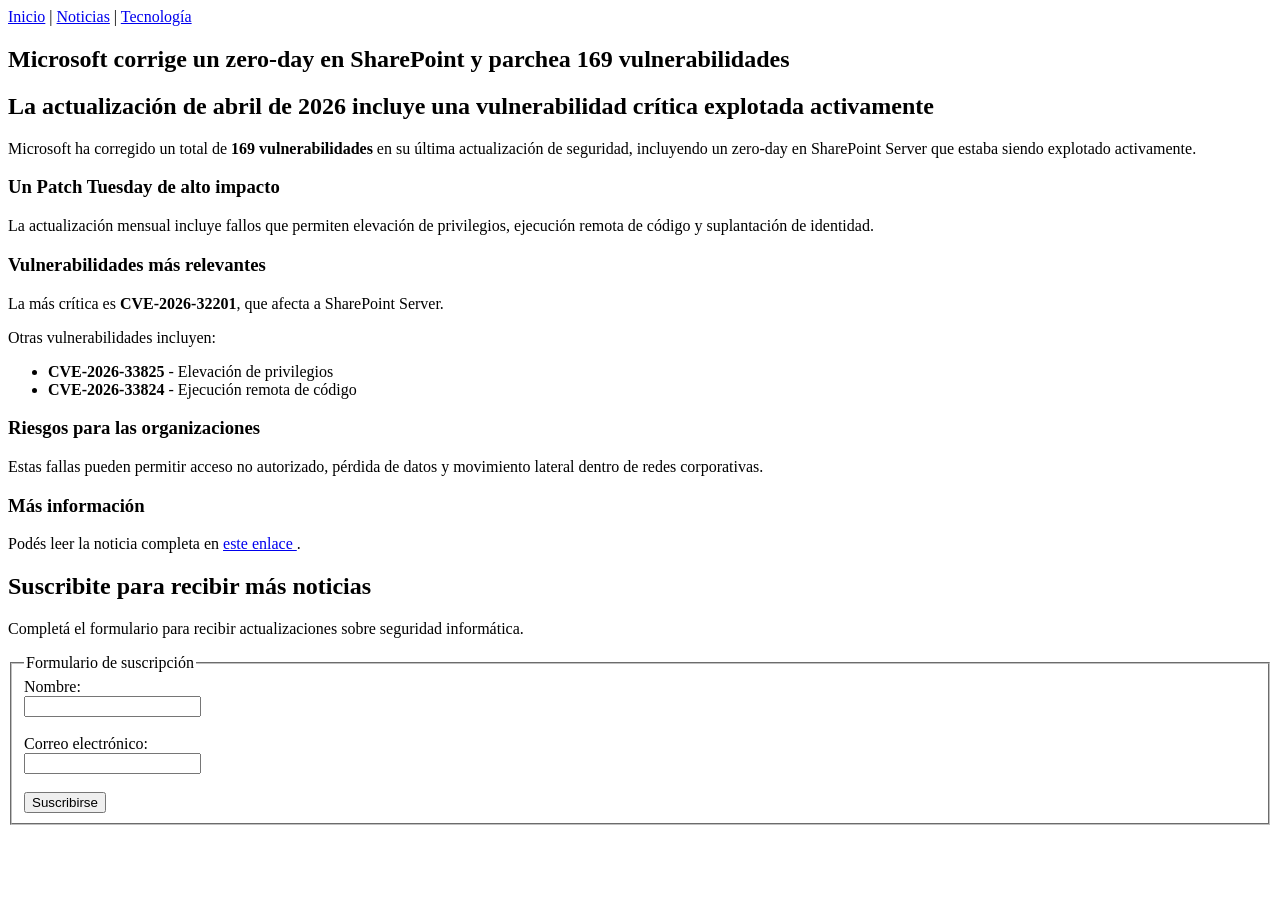
<file: index.html>
<!DOCTYPE html>
<html lang="es">
<head>
    <meta charset="UTF-8">
    <meta name="viewport" content="width=device-width, initial-scale=1.0">
    <title>Microsoft corrige un zero-day en SharePoint</title>
</head>
<body>

    <!-- Navegación -->
    <nav>
        <a href="#">Inicio</a> |
        <a href="#">Noticias</a> |
        <a href="#">Tecnología</a>
    </nav>

    <!-- Contenido principal -->
    <main>

        <article>
            <header>
                <h1>Microsoft corrige un zero-day en SharePoint y parchea 169 vulnerabilidades</h1>
                <h2>La actualización de abril de 2026 incluye una vulnerabilidad crítica explotada activamente</h2>
            </header>

            <section>
                <p>
                    Microsoft ha corregido un total de <strong>169 vulnerabilidades</strong> en su última actualización
                    de seguridad, incluyendo un zero-day en SharePoint Server que estaba siendo explotado activamente.
                </p>
            </section>

            <section>
                <h3>Un Patch Tuesday de alto impacto</h3>
                <p>
                    La actualización mensual incluye fallos que permiten elevación de privilegios,
                    ejecución remota de código y suplantación de identidad.
                </p>
            </section>

            <section>
                <h3>Vulnerabilidades más relevantes</h3>
                <p>
                    La más crítica es <strong>CVE-2026-32201</strong>, que afecta a SharePoint Server.
                </p>

                <p>
                    Otras vulnerabilidades incluyen:
                </p>

                <ul>
                    <li><strong>CVE-2026-33825</strong> - Elevación de privilegios</li>
                    <li><strong>CVE-2026-33824</strong> - Ejecución remota de código</li>
                </ul>
            </section>

            <section>
                <h3>Riesgos para las organizaciones</h3>
                <p>
                    Estas fallas pueden permitir acceso no autorizado, pérdida de datos y movimiento lateral
                    dentro de redes corporativas.
                </p>
            </section>

            <section>
                <h3>Más información</h3>
                <p>
                    Podés leer la noticia completa en 
                    <a href="https://unaaldia.hispasec.com/2026/04/microsoft-corrige-un-zero-day-en-sharepoint-y-parchea-169-vulnerabilidades.html" target="_blank">
                        este enlace
                    </a>.
                </p>
            </section>

        </article>

        <!-- Formulario de suscripción -->
        <section>
            <h2>Suscribite para recibir más noticias</h2>
            <p>Completá el formulario para recibir actualizaciones sobre seguridad informática.</p>

            <form>
                <fieldset>
                    <legend>Formulario de suscripción</legend>

                    <label for="nombre">Nombre:</label><br>
                    <input type="text" id="nombre" name="nombre" required><br><br>

                    <label for="email">Correo electrónico:</label><br>
                    <input type="email" id="email" name="email" required><br><br>

                    <button type="submit">Suscribirse</button>
                </fieldset>
            </form>
        </section>

    </main>

</body>
</html>
</file>
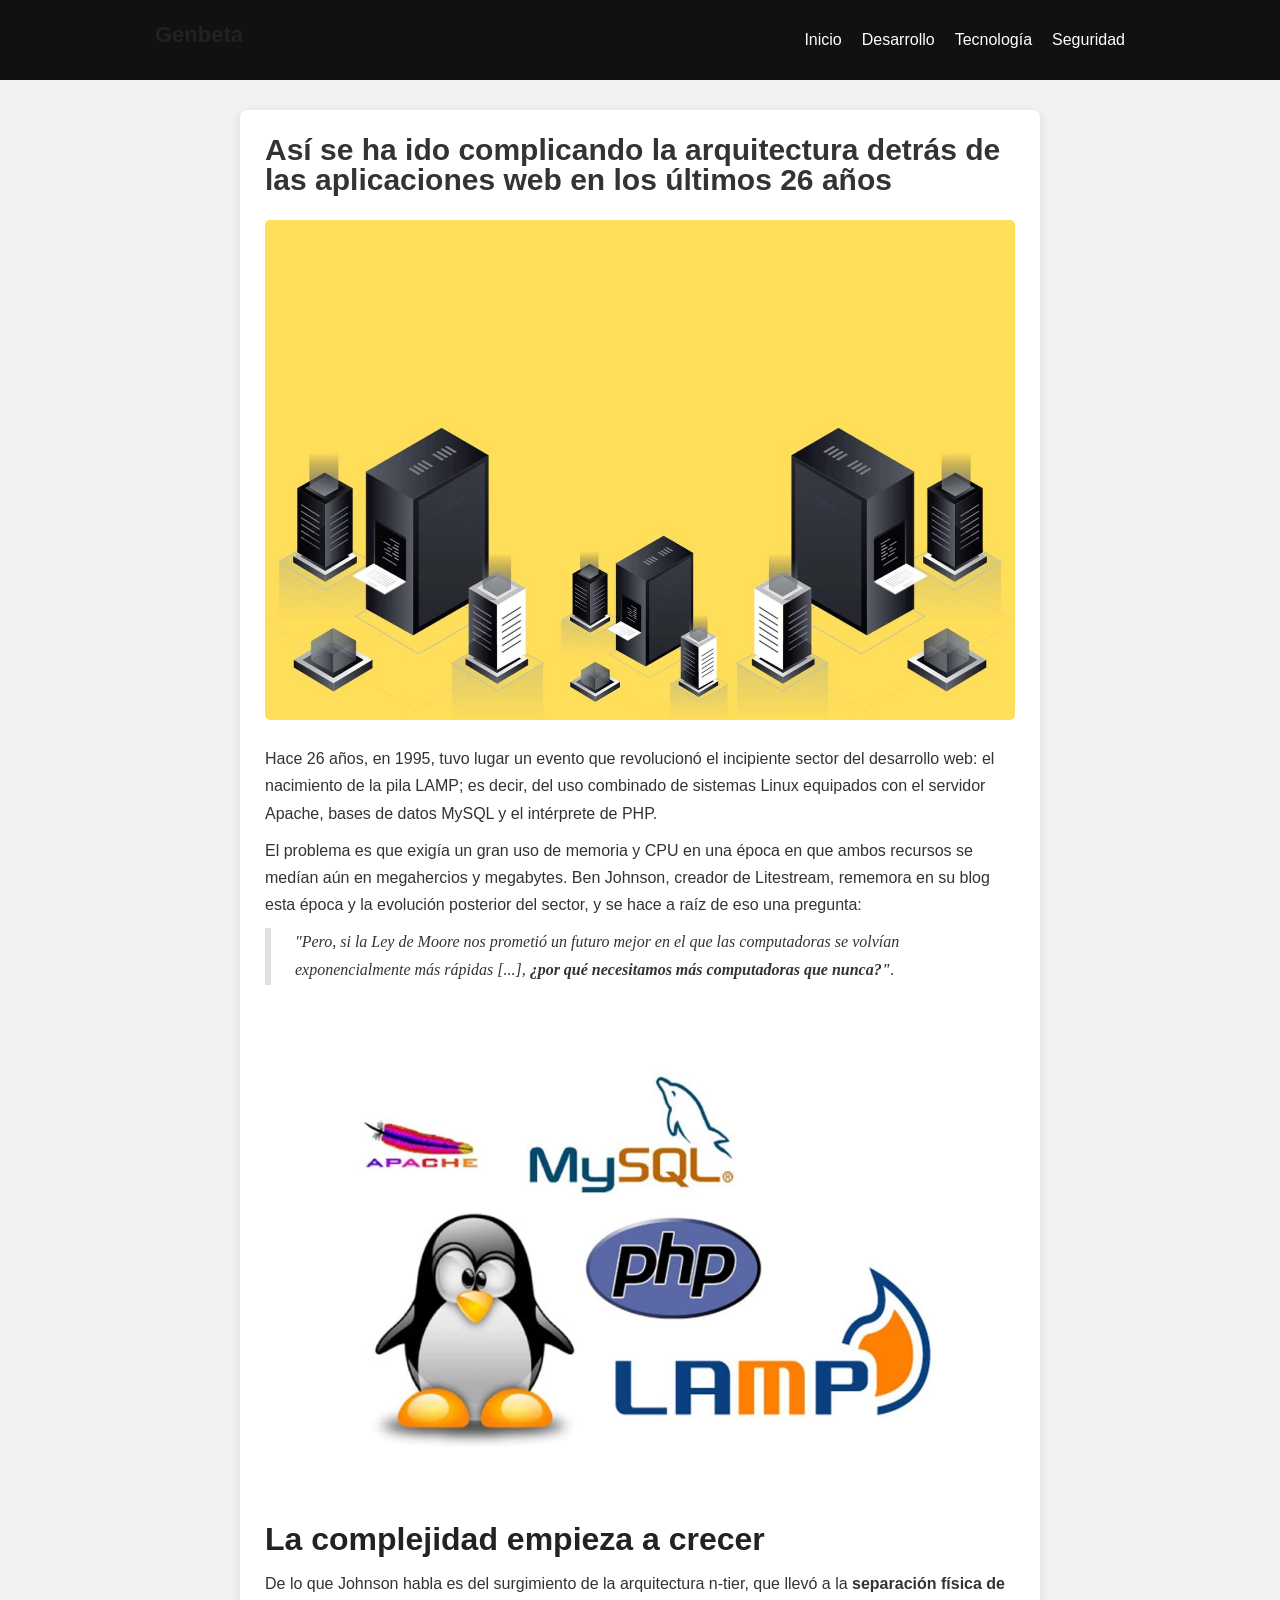
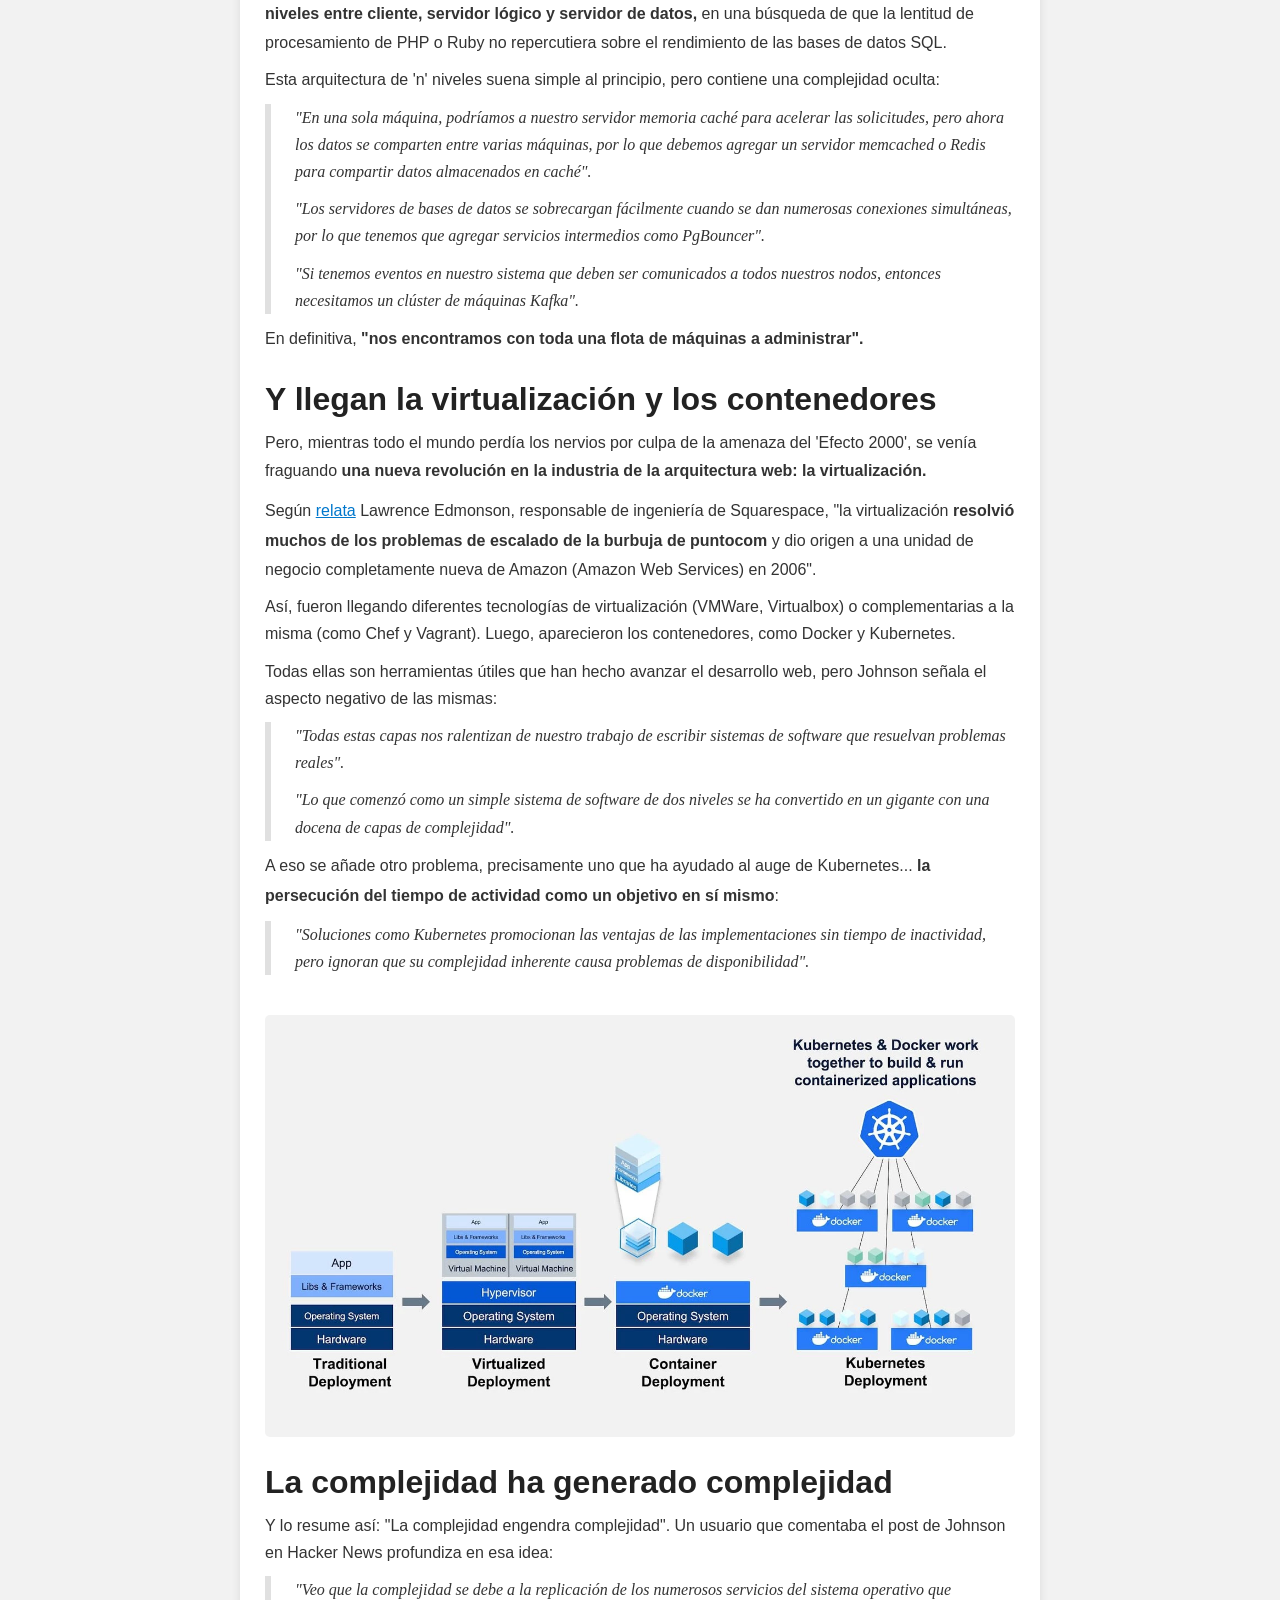
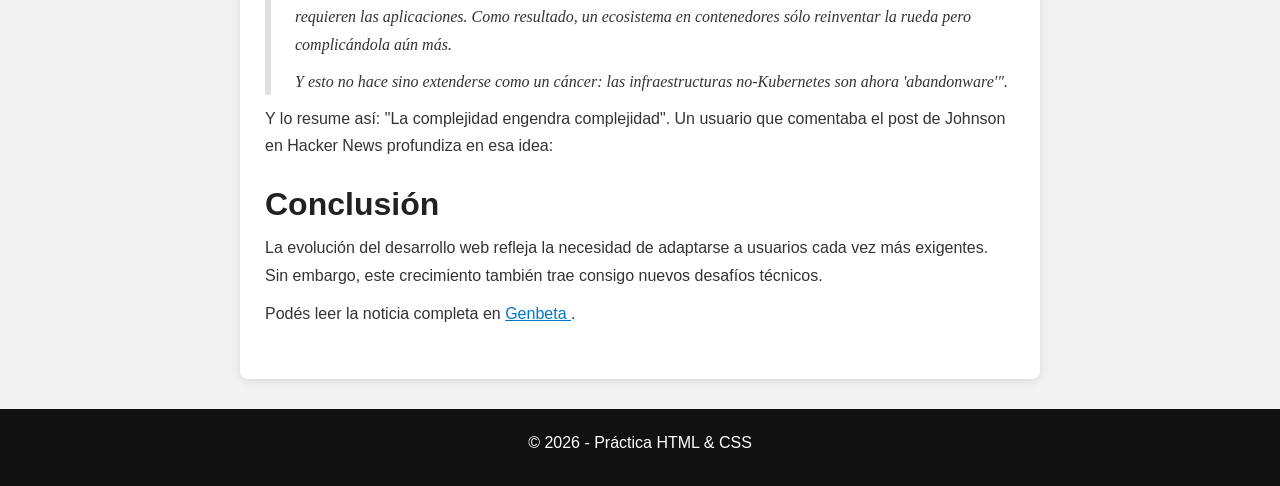
<file: noticia.html>
<!DOCTYPE html>
<html lang="es">
<head>
    <meta charset="UTF-8">
    <meta name="viewport" content="width=device-width, initial-scale=1.0">
    <title>Evolución de las aplicaciones web</title>
    <link rel="stylesheet" href="assets/css/styles.css">
</head>
<body>

    <!-- NAV -->
    <nav class="nav">
        <div class="nav-container">
            <h2 class="logo">Genbeta</h2>
            <ul class="menu">
                <li><a href="#">Inicio</a></li>
                <li><a href="#">Desarrollo</a></li>
                <li><a href="#">Tecnología</a></li>
                <li><a href="#">Seguridad</a></li>
            </ul>
        </div>
    </nav>

    <!-- CONTENIDO -->
    <main class="container">

        <article class="article">

            <header>
                <h1>Así se ha ido complicando la arquitectura detrás de las aplicaciones web en los últimos 26 años</h1>
            </header>

            <!-- Imagen principal -->
            <img class="main-img" src="assets/img/1366_2000.webp" alt="Evolución web">

            <section>
                <p>
                    Hace 26 años, en 1995, tuvo lugar un evento que revolucionó el incipiente sector del desarrollo web: 
                    el nacimiento de la pila LAMP; es decir, del uso combinado de sistemas Linux equipados con el servidor Apache, 
                    bases de datos MySQL y el intérprete de PHP.
                </p>

                <p>
                    El problema es que exigía un gran uso de memoria y CPU en una época en que ambos recursos se medían aún en
                     megahercios y megabytes. Ben Johnson, creador de Litestream, rememora en su blog esta época y la evolución 
                     posterior del sector, y se hace a raíz de eso una pregunta:
                </p>
                <blockquote>
                <p>
                    "Pero, si la Ley de Moore nos prometió un futuro mejor en el que las computadoras se volvían exponencialmente 
                    más rápidas [...], <strong>¿por qué necesitamos más computadoras que nunca?"</strong>.
                </p>
                </blockquote>
            </section>
            <img src="assets/img/1366_2000 (1).webp" alt="Evolución web">
            <section>
                <h2>La complejidad empieza a crecer</h2>

                <p>
                    De lo que Johnson habla es del surgimiento de la arquitectura n-tier, que llevó a la <strong>separación física de niveles 
                    entre cliente, servidor lógico y servidor de datos,</strong> en una búsqueda de que la lentitud de procesamiento de PHP o 
                    Ruby no repercutiera sobre el rendimiento de las bases de datos SQL.
                </p>
                <p>
                    Esta arquitectura de 'n' niveles suena simple al principio, pero contiene una complejidad oculta:
                </p>
                <blockquote>
                <p>
                    "En una sola máquina, podríamos a nuestro servidor memoria caché para acelerar las solicitudes, 
                    pero ahora los datos se comparten entre varias máquinas, por lo que debemos agregar un servidor 
                    memcached o Redis para compartir datos almacenados en caché".
                </p>
                <p>
                    "Los servidores de bases de datos se sobrecargan fácilmente cuando se dan numerosas conexiones simultáneas, 
                    por lo que tenemos que agregar servicios intermedios como PgBouncer".
                    </p>
                <p>
                    "Si tenemos eventos en nuestro sistema que deben ser comunicados a todos nuestros nodos, 
                    entonces necesitamos un clúster de máquinas Kafka".
                </p>
                </blockquote>
                <p>
                    En definitiva, <strong>"nos encontramos con toda una flota de máquinas a administrar".</strong>
                </p>
            </section>

            <section>
                <h2>Y llegan la virtualización y los contenedores</h2>

                <p>
                    Pero, mientras todo el mundo perdía los nervios por culpa de la amenaza del 'Efecto 2000', 
                    se venía fraguando <strong>una nueva revolución en la industria de la arquitectura web: la virtualización.</strong>
                </p>
                <p>
                    Según <a rel="noopener, noreferrer" href="https://www.linkedin.com/pulse/evolution-virtualization-containers-from-lamp-lawrence-edmondson/" 
                    data-mrf-link="https://www.linkedin.com/pulse/evolution-virtualization-containers-from-lamp-lawrence-edmondson/" 
                    cmp-ltrk="Article links" cmp-ltrk-idx="4" mrfobservableid="c697bcb8-fcdf-46d7-8f3c-bee3e5959728">relata</a> 
                    Lawrence Edmonson, responsable de ingeniería de Squarespace, "la virtualización 
                    <strong>resolvió muchos de los problemas de escalado de la burbuja de puntocom</strong> y dio origen a una unidad 
                    de negocio completamente nueva de Amazon (Amazon Web Services) en 2006".
                </p>
                <p>
                    Así, fueron llegando diferentes tecnologías de virtualización (VMWare, Virtualbox) o complementarias 
                    a la misma (como Chef y Vagrant). Luego, aparecieron los contenedores, como Docker y Kubernetes.
                </p>
                <p>
                    Todas ellas son herramientas útiles que han hecho avanzar el desarrollo web, pero Johnson señala el aspecto negativo de las mismas:
                </p>
                <blockquote>
                    <p>
                        "Todas estas capas nos ralentizan de nuestro trabajo de escribir sistemas de software que resuelvan
                         problemas reales".
                    </p>
                    <p>
                        "Lo que comenzó como un simple sistema de software de dos niveles se ha convertido en un gigante 
                        con una docena de capas de complejidad".
                    </p>
                </blockquote>
                <p>
                    A eso se añade otro problema, precisamente uno que ha ayudado al auge de Kubernetes... 
                    <strong>la persecución del tiempo de actividad como un objetivo en sí mismo</strong>:
                </p>
                <blockquote>
                    <p>
                        "Soluciones como Kubernetes promocionan las ventajas de las implementaciones sin tiempo de inactividad, 
                        pero ignoran que su complejidad inherente causa problemas de disponibilidad".
                    </p>
                </blockquote>
            </section>
            <img src="assets/img/1366_2000 (2).webp" alt="Evolución web">
            <section>
                <h2>La complejidad ha generado complejidad</h2>

                <p>
                    Y lo resume así: "La complejidad engendra complejidad". Un usuario que comentaba el post de Johnson 
                    en Hacker News profundiza en esa idea:
                </p>
                <blockquote>
                    <p>
                        "Veo que la complejidad se debe a la replicación de los numerosos servicios del sistema operativo que requieren las aplicaciones. Como resultado, un ecosistema en contenedores sólo reinventar la rueda pero complicándola aún más.
                    </p>
                    <p>
                        Y esto no hace sino extenderse como un cáncer: las infraestructuras no-Kubernetes son ahora 'abandonware'".
                    </p>
                </blockquote>
                <p>
                    Y lo resume así: "La complejidad engendra complejidad". Un usuario que comentaba el post de 
                    Johnson en Hacker News profundiza en esa idea:
                </p>
            </section>

            <section>
                <h2>Conclusión</h2>

                <p>
                    La evolución del desarrollo web refleja la necesidad de adaptarse a usuarios cada vez más exigentes.
                    Sin embargo, este crecimiento también trae consigo nuevos desafíos técnicos.
                </p>

                <p>
                    Podés leer la noticia completa en 
                    <a href="https://www.genbeta.com/desarrollo/asi-se-ha-ido-complicando-arquitectura-detras-aplicaciones-web-ultimos-26-anos" target="_blank">
                        Genbeta
                    </a>.
                </p>
            </section>

        </article>

    </main>

    <!-- FOOTER -->
    <footer class="footer">
        <p>© 2026 - Práctica HTML & CSS</p>
    </footer>

</body>
</html>
</file>
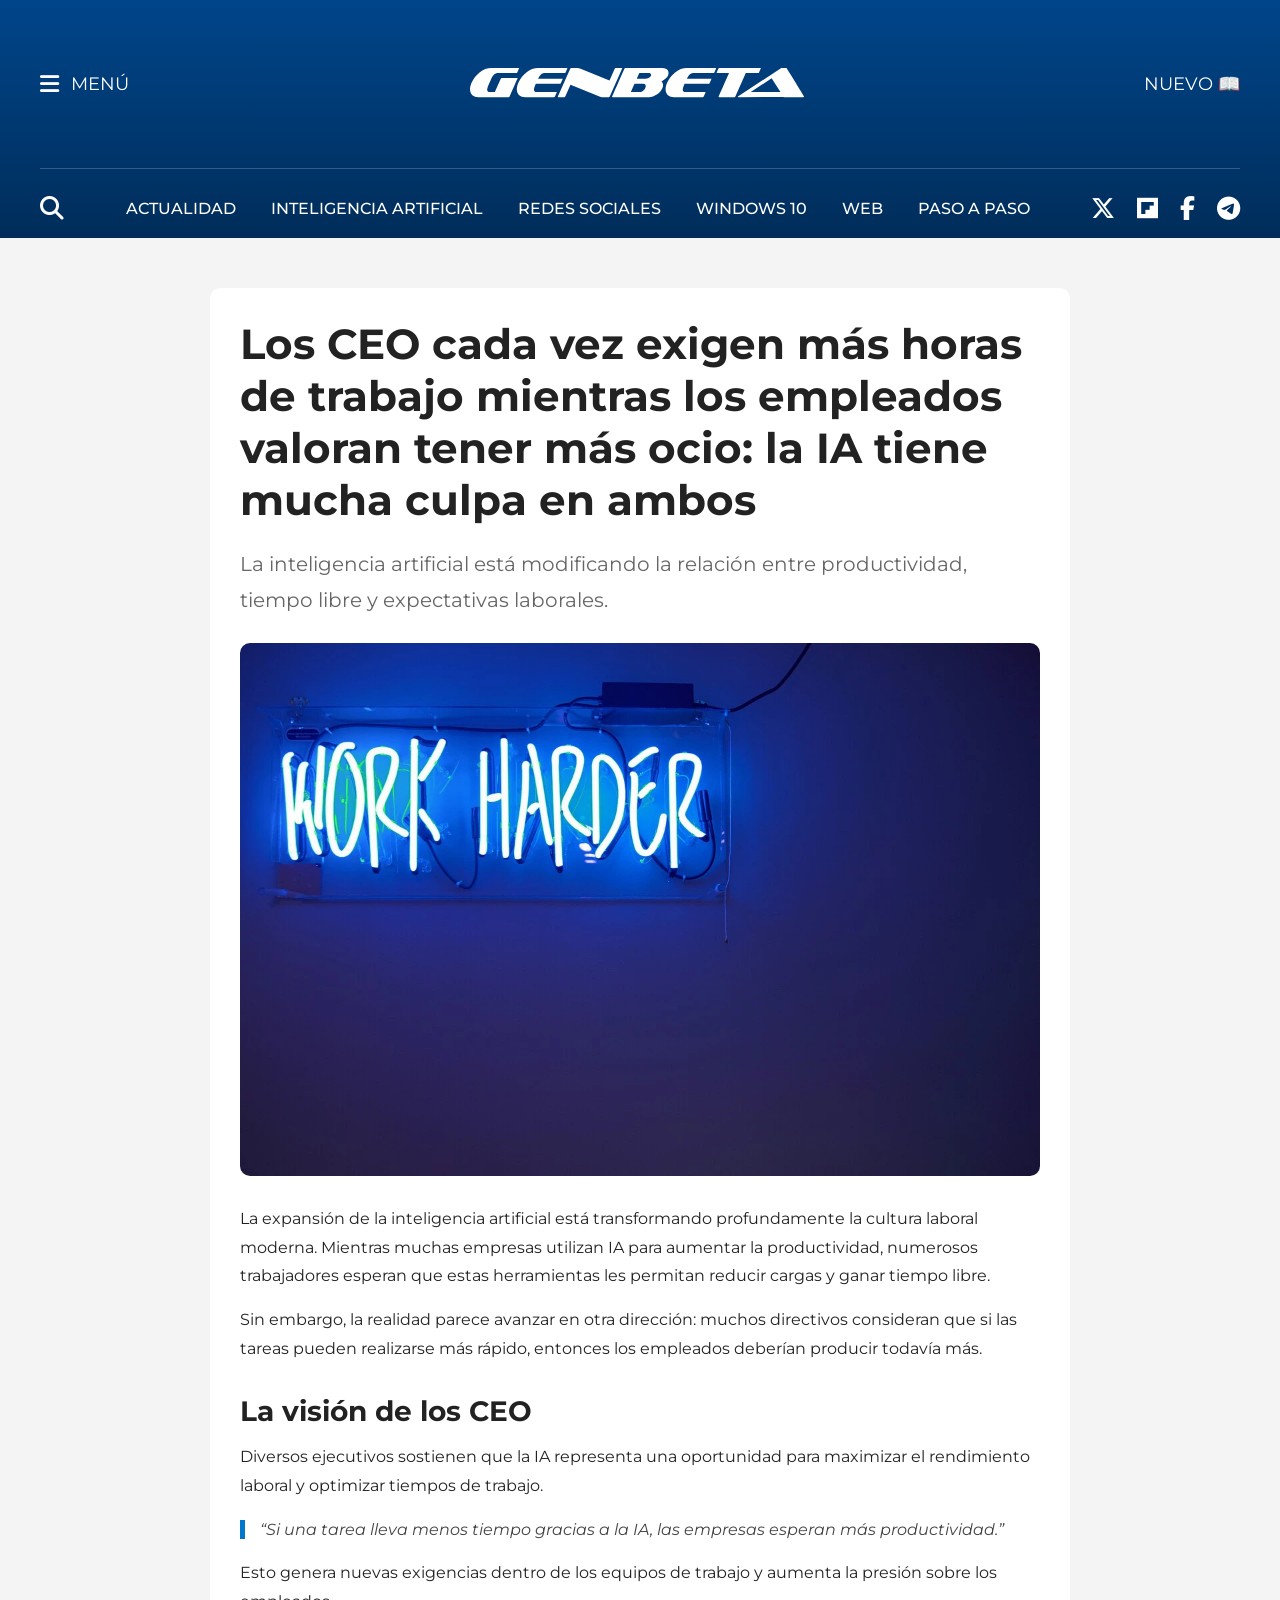
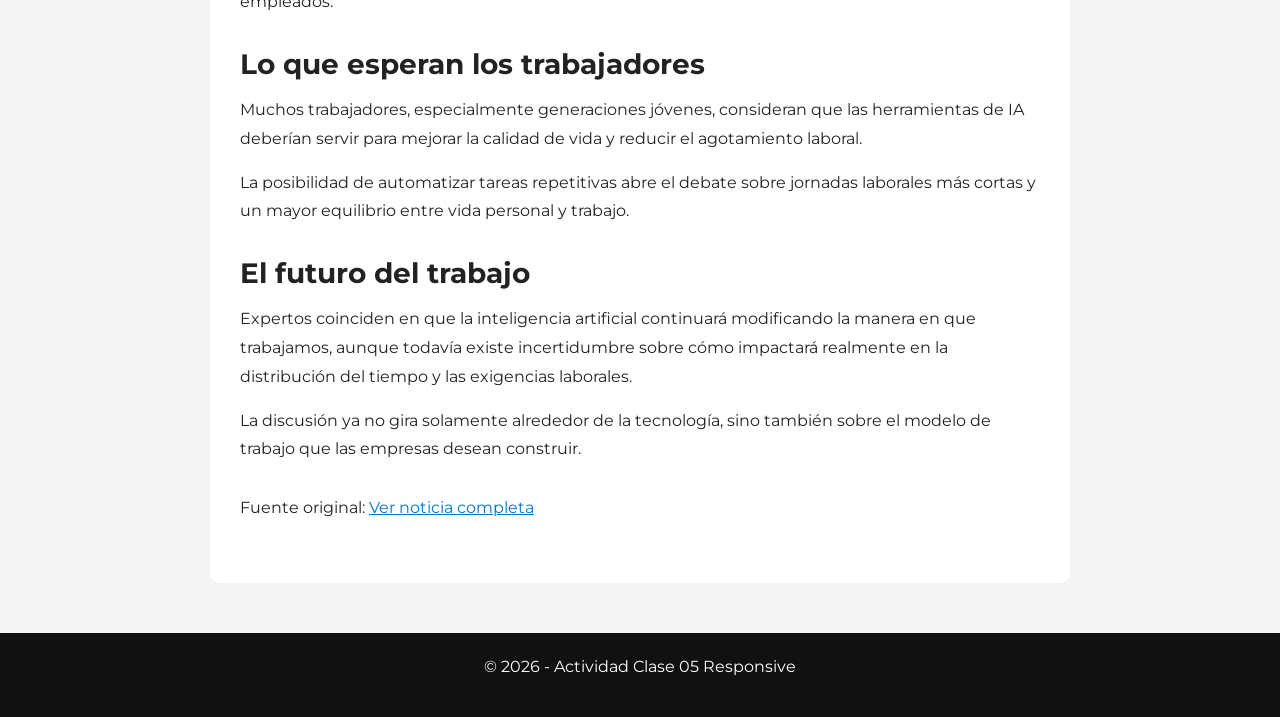
<file: pages/responsive.html>
<!DOCTYPE html>
<html lang="es">

<head>
    <meta charset="UTF-8">
    <meta name="viewport" content="width=device-width, initial-scale=1.0">
    <title>La IA y la nueva cultura laboral</title>
    <link rel="stylesheet" href="../assets/css/responsive.css">
    <link href="https://fonts.googleapis.com/css2?family=Montserrat:wght@400;700;900&display=swap" rel="stylesheet">
    <link rel="stylesheet" href="https://cdnjs.cloudflare.com/ajax/libs/font-awesome/6.5.1/css/all.min.css">
</head>

<body>

    <!-- HEADER -->
    <header class="header">

        <!-- TOP HEADER -->
        <div class="top-header">

            <div class="menu-button">
                <i class="fa-solid fa-bars"></i>
                <span>MENÚ</span>
            </div>

            <div class="logo">
                <img src="../assets/img/head-brand-logo.svg" alt="Genbeta Logo">
            </div>

            <div class="new-section">
                NUEVO 📖
            </div>

        </div>

        <!-- NAVBAR -->
        <nav class="navbar">

            <div class="search-icon">
                <i class="fa-solid fa-magnifying-glass"></i>
            </div>

            <ul class="nav-links">
                <li><a href="#">ACTUALIDAD</a></li>
                <li><a href="#">INTELIGENCIA ARTIFICIAL</a></li>
                <li><a href="#">REDES SOCIALES</a></li>
                <li><a href="#">WINDOWS 10</a></li>
                <li><a href="#">WEB</a></li>
                <li><a href="#">PASO A PASO</a></li>
            </ul>

            <div class="social-icons">
                <a href="#"><i class="fa-brands fa-x-twitter"></i></a>
                <a href="#"><i class="fa-brands fa-flipboard"></i></a>
                <a href="#"><i class="fa-brands fa-facebook-f"></i></a>
                <a href="#"><i class="fa-brands fa-telegram"></i></a>
            </div>

        </nav>

    </header>

    <!-- MAIN -->
    <main class="container">

        <article class="article">

            <header class="article-header">
                <h1>
                    Los CEO cada vez exigen más horas de trabajo mientras los empleados valoran tener más ocio: la IA
                    tiene mucha culpa en ambos
                </h1>

                <p class="subtitle">
                    La inteligencia artificial está modificando la relación entre productividad, tiempo libre y
                    expectativas laborales.
                </p>
            </header>

            <!-- Imagen -->
            <img src="../assets/img/ia-trabajo.webp" alt="IA y trabajo" class="hero-image">

            <!-- CONTENIDO -->
            <section>
                <p>
                    La expansión de la inteligencia artificial está transformando profundamente la cultura laboral
                    moderna.
                    Mientras muchas empresas utilizan IA para aumentar la productividad, numerosos trabajadores esperan
                    que estas herramientas les permitan reducir cargas y ganar tiempo libre.
                </p>

                <p>
                    Sin embargo, la realidad parece avanzar en otra dirección: muchos directivos consideran que si las
                    tareas pueden realizarse más rápido, entonces los empleados deberían producir todavía más.
                </p>
            </section>

            <section>
                <h2>La visión de los CEO</h2>

                <p>
                    Diversos ejecutivos sostienen que la IA representa una oportunidad para maximizar el rendimiento
                    laboral y optimizar tiempos de trabajo.
                </p>

                <blockquote>
                    “Si una tarea lleva menos tiempo gracias a la IA, las empresas esperan más productividad.”
                </blockquote>

                <p>
                    Esto genera nuevas exigencias dentro de los equipos de trabajo y aumenta la presión sobre los
                    empleados.
                </p>
            </section>

            <section>
                <h2>Lo que esperan los trabajadores</h2>

                <p>
                    Muchos trabajadores, especialmente generaciones jóvenes, consideran que las herramientas de IA
                    deberían
                    servir para mejorar la calidad de vida y reducir el agotamiento laboral.
                </p>

                <p>
                    La posibilidad de automatizar tareas repetitivas abre el debate sobre jornadas laborales más cortas
                    y un mayor equilibrio entre vida personal y trabajo.
                </p>
            </section>

            <section>
                <h2>El futuro del trabajo</h2>

                <p>
                    Expertos coinciden en que la inteligencia artificial continuará modificando la manera en que
                    trabajamos,
                    aunque todavía existe incertidumbre sobre cómo impactará realmente en la distribución del tiempo y
                    las exigencias laborales.
                </p>

                <p>
                    La discusión ya no gira solamente alrededor de la tecnología, sino también sobre el modelo de
                    trabajo
                    que las empresas desean construir.
                </p>
            </section>

            <!-- Link -->
            <section class="source">
                <p>
                    Fuente original:
                    <a href="https://www.genbeta.com/inteligencia-artificial/ceo-cada-vez-exigen-horas-trabajo-empleados-valoran-que-nunca-ocio-ia-tiene-mucha-culpa-ambos"
                        target="_blank">
                        Ver noticia completa
                    </a>
                </p>
            </section>

        </article>

    </main>

    <!-- FOOTER -->
    <footer class="footer">
        <p>© 2026 - Actividad Clase 05 Responsive</p>
    </footer>

</body>

</html>
</file>
<file: assets/css/styles.css>
/* Reset */
* {
    margin: 0;
    padding: 0;
    box-sizing: border-box;
    line-height: 30px;  
}
h2 {
        font-size: 32px;
        line-height: 40px;
    }
body {
    font-family: Arial, sans-serif;
    background-color: #f2f2f2;
    color: #333;
}

/* NAV */
.nav {
    background-color: #111;
    color: white;
}

.nav-container {
    max-width: 1000px;
    margin: auto;
    display: flex;
    justify-content: space-between;
    align-items: center;
    padding: 15px;
}

.logo {
    font-size: 22px;
}

.menu {
    list-style: none;
    display: flex;
    gap: 20px;
}

.menu a {
    color: white;
    text-decoration: none;
}

.menu a:hover {
    text-decoration: underline;
}

/* CONTENIDO */
.container {
    max-width: 800px;
    margin: 30px auto;
}

.article {
    background: white;
    padding: 25px;
    border-radius: 8px;
    box-shadow: 0px 2px 10px rgba(0,0,0,0.1);
}

.article h1 {
    font-size: 30px;
    margin-bottom: 10px;
}

.subtitle {
    color: gray;
    margin-bottom: 20px;
}

section {
    margin-bottom: 25px;
}

h2 {
    margin-bottom: 10px;
    color: #222;
}

p {
    line-height: 1.7;
    margin-bottom: 10px;
}

/* IMÁGENES */
img {
    width: 100%;
    margin: 15px 0;
    border-radius: 5px;
}

/* LINKS */
a {
    color: #0077cc;
}

a:hover {
    text-decoration: underline;
}

/* FOOTER */
.footer {
    text-align: center;
    padding: 20px;
    margin-top: 30px;
    background-color: #111;
    color: white;
}

blockquote {
        padding: 0 0 0 24px;
        border-left: 6px solid #e0e0e0;
    font-family: Georgia, Times New Roman, Times, serif;
    font-weight: 400;
    font-style: italic;
    }
</file>
<file: assets/css/responsive.css>
/* RESET */
* {
    margin: 0;
    padding: 0;
    box-sizing: border-box;
}

/* BODY */
body {
    font-family: 'Montserrat', sans-serif;
    background-color: #f4f4f4;
    color: #222;
}

/* HEADER */
.header {
    background: linear-gradient(to bottom, #00458a, #002d5a);
    color: white;

    padding: 25px 40px 15px;
}

/* TOP */
.top-header {
    display: flex;
    justify-content: space-between;
    align-items: center;

    padding-bottom: 25px;

    border-bottom: 1px solid rgba(255, 255, 255, 0.2);
}

/* MENU */
.menu-button {
    display: flex;
    align-items: center;
    gap: 12px;

    font-size: 18px;
    cursor: pointer;
}

.menu-button i {
    font-size: 22px;
}

/* LOGO */
.logo img {
    width: 340px;
}

/* NUEVO */
.new-section {
    font-size: 18px;
    display: flex;
    align-items: center;
    gap: 10px;
}

/* NAVBAR */
.navbar {
    display: flex;
    justify-content: space-between;
    align-items: center;

    padding-top: 25px;
}

/* SEARCH */
.search-icon i {
    font-size: 24px;
    cursor: pointer;
}

/* LINKS */
.nav-links {
    display: flex;
    gap: 35px;

    list-style: none;
}

.nav-links a {
    color: white;
    text-decoration: none;

    font-size: 16px;
    font-weight: 500;

    transition: opacity 0.2s;
}

.nav-links a:hover {
    opacity: 0.7;
}

/* SOCIAL */
.social-icons {
    display: flex;
    gap: 22px;
}

.social-icons a {
    color: white;
    font-size: 24px;

    transition: opacity 0.2s;
}

.social-icons a:hover {
    opacity: 0.7;
}

/* CONTAINER */
.container {
    max-width: 900px;
    margin: 30px auto;
    padding: 20px;
}

/* ARTICLE */
.article {
    background-color: white;
    padding: 30px;
    border-radius: 10px;
}

/* TITULOS */
.article h1 {
    font-size: 42px;
    margin-bottom: 20px;
}

.subtitle {
    font-size: 20px;
    color: #666;
    margin-bottom: 25px;
}

/* IMAGEN */
.hero-image {
    width: 100%;
    border-radius: 10px;
    margin-bottom: 25px;
}

/* TEXTOS */
section {
    margin-bottom: 30px;
}

h2 {
    margin-bottom: 15px;
    font-size: 28px;
}

p {
    line-height: 1.8;
    margin-bottom: 15px;
}

/* BLOCKQUOTE */
blockquote {
    border-left: 5px solid #0077cc;
    padding-left: 15px;
    margin: 20px 0;
    color: #444;
    font-style: italic;
}

/* LINKS */
a {
    color: #0077cc;
}

/* FOOTER */
.footer {
    background-color: #111;
    color: white;
    text-align: center;
    padding: 20px;
}

/* ========================= */
/* TABLET */
/* ========================= */

@media (max-width: 1024px) {
    .logo {
        font-size: 52px;
    }

    .nav-links {
        gap: 20px;
        font-size: 14px;
    }

    .article h1 {
        font-size: 34px;
    }

    .container {
        padding: 15px;
    }

}

/* ========================= */
/* MOBILE */
/* ========================= */

@media (max-width: 768px) {

    .header {
        padding: 20px;
    }

    .top-header {
        flex-direction: column;
        gap: 25px;

        text-align: center;
    }

    .logo img {
        width: 240px;
    }

    .navbar {
        flex-direction: column;
        gap: 25px;
    }

    .nav-links {
        flex-direction: column;
        align-items: center;

        gap: 18px;
    }

    .social-icons {
        justify-content: center;
    }

}
</file>
